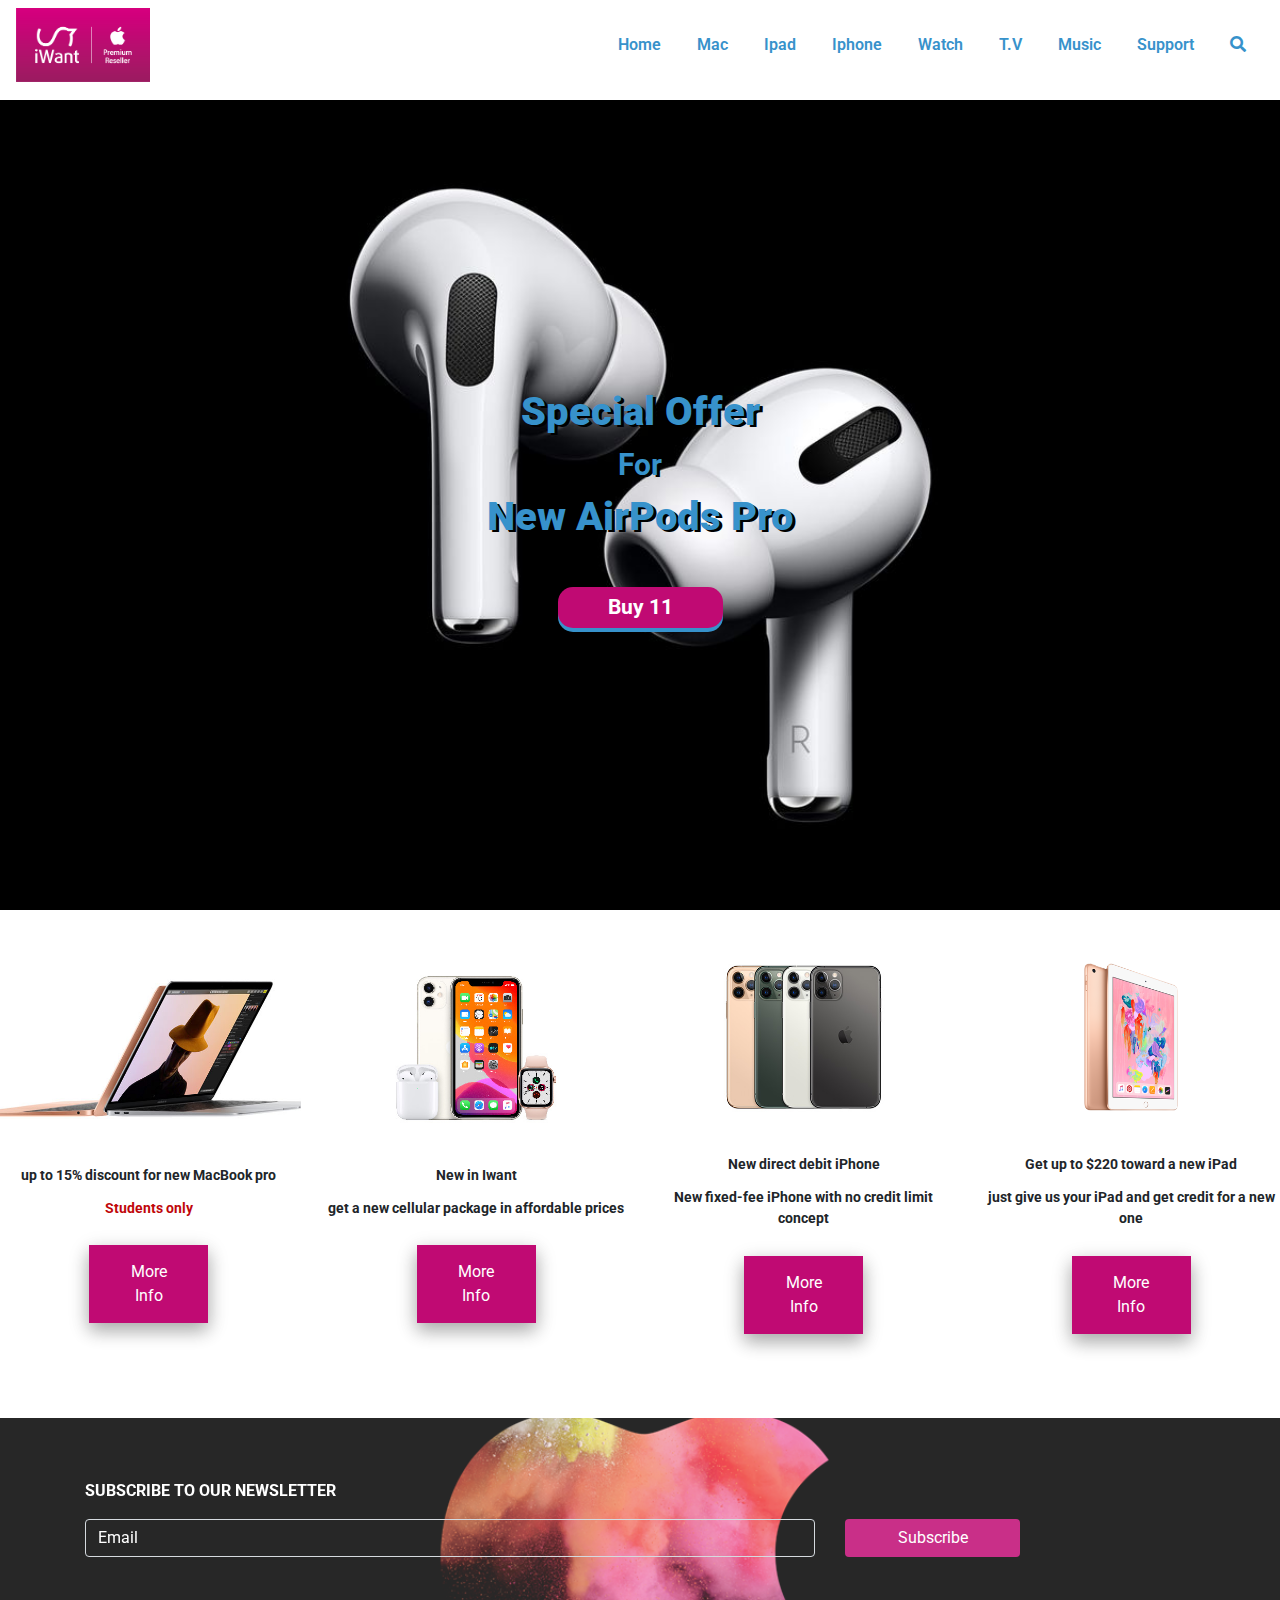
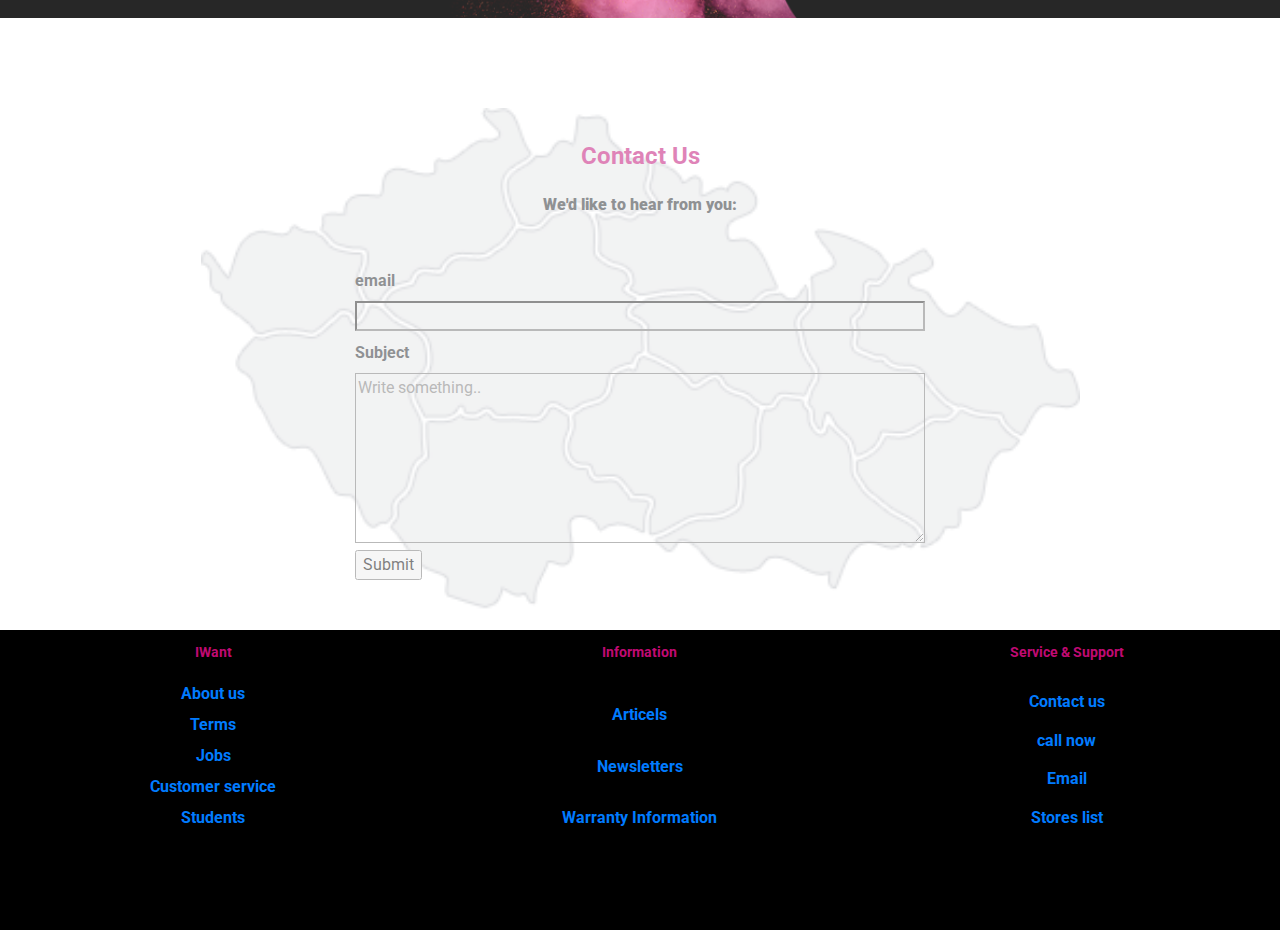
<file: index.html>
<!DOCTYPE html>
<html lang="en">

<head>
    <meta charset="UTF-8">
    <meta name="viewport" content="width=device-width, initial-scale=1.0">
    <meta http-equiv="X-UA-Compatible" content="ie=edge">
    <link rel="stylesheet" href="style.css">
    <link href="https://use.fontawesome.com/releases/v5.0.7/css/all.css" rel="stylesheet">
    <link rel="stylesheet" href="https://stackpath.bootstrapcdn.com/bootstrap/4.4.1/css/bootstrap.min.css"
        integrity="sha384-Vkoo8x4CGsO3+Hhxv8T/Q5PaXtkKtu6ug5TOeNV6gBiFeWPGFN9MuhOf23Q9Ifjh" crossorigin="anonymous">
    <link href="https://fonts.googleapis.com/css?family=Roboto&display=swap" rel="stylesheet">
    <script src="https://code.jquery.com/jquery-3.4.1.min.js"
        integrity="sha256-CSXorXvZcTkaix6Yvo6HppcZGetbYMGWSFlBw8HfCJo=" crossorigin="anonymous"></script>
    <script src="https://stackpath.bootstrapcdn.com/bootstrap/4.4.1/js/bootstrap.bundle.min.js"></script>
    <link rel="stylesheet" href="https://stackpath.bootstrapcdn.com/font-awesome/4.7.0/css/font-awesome.min.css">
    <title>Iwant</title>
</head>
<body>
    <section id="nav-bar"> 
        <nav class="navbar navbar-expand-lg navbar-light">
            <a class="logo" href="#"><img src="images/iwant_logo.png" alt=""></a>
            <button class="navbar-toggler" type="button" data-toggle="collapse" data-target="#navbarNav" aria-controls="navbarNav" aria-expanded="false" aria-label="Toggle navigation">
              <span class="navbar-toggler-icon"></span>
            </button>
            <div class="collapse navbar-collapse" id="navbarNav">
                <ul class="navbar-nav ml-auto">
                    <ul class="navbar-nav">
                        <li class="nav-item ">
                            <a class="nav-link" href="#">Home <span class="sr-only">(current)</span></a>
                        </li>
                        <li class="nav-item">
                            <a class="nav-link" href="#">Mac</a>
                        </li>
                        <li class="nav-item">
                            <a class="nav-link" href="#">Ipad</a>
                        </li>
                        <li class="nav-item">
                            <a class="nav-link" href="#">Iphone</a>
                        </li>
                        <li class="nav-item">
                            <a class="nav-link" href="#">Watch</a>
                        </li>
                        <li class="nav-item">
                            <a class="nav-link" href="#">T.V</a>
                        </li>
                        <li class="nav-item">
                            <a class="nav-link" href="#">Music</a>
                        </li>
                        <li class="nav-item">
                            <a class="nav-link" href="#">Support</a>
                        </li>
                        <li class="nav-item">
                            <a class="nav-link" href="#"><i class="fas fa-search"></i></a>
                        </li>
    
                    </ul>
                </ul>
            </div>
        </nav>
    </section>
    <section>
        <div class="airpods-pro"> 
           <strong><p1>Special Offer</p1></strong>
            <p2>For</p2>
            <strong><p1>New AirPods Pro</p1></strong>
            <div class="buy">
                <a href="#">Buy 11</a>
            </div>
        </div>
    </section>
    <div class="row">
        <div class="col-md-3  col-sm-6 col-xs-12 single_portfolio_text">
            <div class="img-gallery">
                <img src="images/km_macbookairstudents1.jpg" width="350" >
            </div>
                <p3> up to 15% discount for new MacBook pro</p3>
                <p4>Students only</p4>
                <button class="button button1">More Info</button>
        </div>
  
        <div class="col-md-3 col-sm-6 col-xs-12 single_portfolio_text">
            <div class="img-gallery">
                <img src="images/air_iphone_watch_m.jpg" width="350">
            </div>
                <p3>New in Iwant</p3>
                <p3>get a new cellular package in affordable prices</p3>
                <button class="button button1">More Info</button>
        </div>
  
        <div class="col-md-3  col-sm-6 col-xs-12 single_portfolio_text">
            <div class="img-gallery">
                <img src="images/11pro_m.jpg"width="350" >
            </div>
                <p3>New direct debit iPhone</p3>
                <p3>New fixed-fee iPhone with no credit limit concept</p3>
                <button class="button button1">More Info</button>
        </div>
  
        <div class="col-md-3  col-sm-6 col-xs-12 single_portfolio_text">
            <div class="img-gallery">
                <img src="images/iPad_2up_Gld_US-EN.tif-SCREEN 680x300.png"width="350" >   
            </div>
                <p3>Get up to $220 toward a new iPad</p3>
                <p3>just give us your iPad and get credit for a new one</p3>
                <button class="button button1">More Info</button>
        </div>
    </div>
    <div class="newslatter">
        <div class="container">
          <div class="row titleEmail">
            <div class="col-12">
                <p>SUBSCRIBE TO OUR NEWSLETTER</p>
            </div>
        </div>
  
        <form class="row form-inline" action="">
          <div class="col-sm-8 col-md-8 form-group">
            <input type="email" class="form-control" id="email" value="Email" placeholder="Enter email" name="email">
          </div>
          <div class="col-sm-4 col-md-4">
            <button type="submit" class="submit">Subscribe</button>
          </div>
        </form>
      </div>
  </div>
  </div>
      </div>
      </div>

      <div class="contactus">
        <div class="container">
            <div style="text-align:center">
                <strong><p5>Contact Us</p5></strong>
                <strong><p>We'd like to hear from you:</p></strong>
            </div>
            <div class="row">
                <div class="column">
                    <form-1 action="/action_page.php">
                    <label for="email">email</label>
                    <input type="text" id="email" name="email">
                    <label for="subject">Subject</label>
                    <textarea id="subject" name="subject" placeholder="Write something.." style="height:170px"></textarea>
                    <input type="submit" value="Submit">
                    </form-1>
                </div>
            </div>
        </div>
    </div>
    <footer>
        <div class="footer-row">
            <div class="footer-column" style="background-color: black;">
            <p6> IWant </p6>
            <a href="#">About us</a>
            <a href="#">Terms</a>
            <a href="#">Jobs</a>
            <a href="#">Customer service</a>
            <a href="#">Students</a>
            </div>

            <div class="footer-column" style="background-color: black;">
            <p6> Information </p6>
            <a href="#">Articels</a>
            <a href="#">Newsletters</a>
            <a href="#">Warranty Information</a>
            </div>

            <div class="footer-column" style="background-color: black;">
                <p6> Service & Support </p6>
                <a href="#">Contact us</a>
                <a href="tel:+972527724775">call now</a>
                <a href="mailto:customerservice@iwant.com">Email</a>
                <a href="#">Stores list</a>
            </div>
        </div>    
    </footer>
</body>
</file>
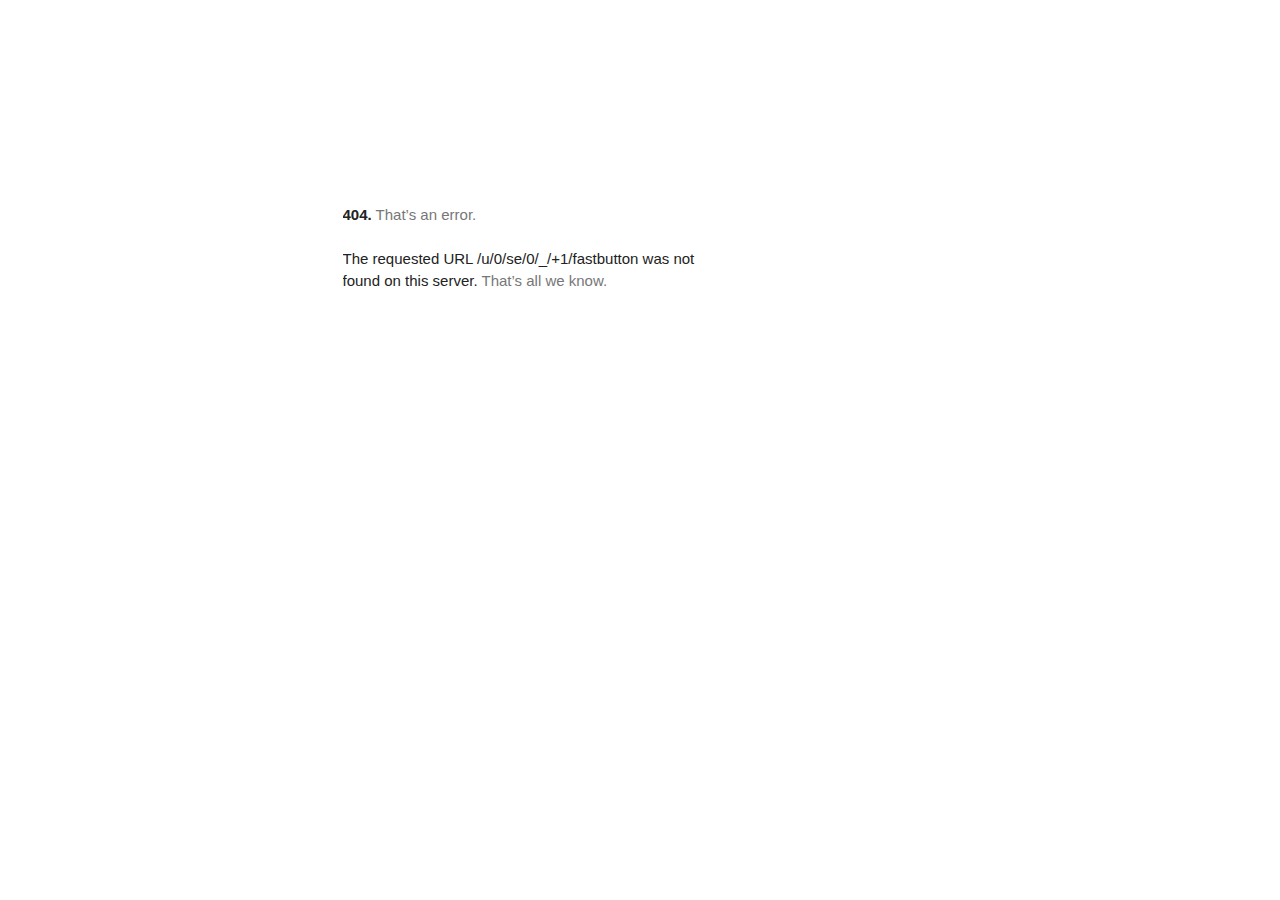
<file: images/pink2_files/fastbutton(1).html>
<!DOCTYPE html>
<!-- saved from url=(0625)https://apis.google.com/u/0/se/0/_/+1/fastbutton?usegapi=1&annotation=bubble&size=medium&width=80&origin=https%3A%2F%2Fwallpapersprinted.com&url=https%3A%2F%2Fwallpapersprinted.com%2Fwallpaper%2F2%2Fpink_flush_apple.html.html&gsrc=3p&jsh=m%3B%2F_%2Fscs%2Fapps-static%2F_%2Fjs%2Fk%3Doz.gapi.iw.5fFmdnR3wik.O%2Fam%3DwQc%2Fd%3D1%2Fct%3Dzgms%2Frs%3DAGLTcCPrOS_snvMp-hZZeikGctRr9RzEEQ%2Fm%3D__features__#_methods=onPlusOne%2C_ready%2C_close%2C_open%2C_resizeMe%2C_renderstart%2Concircled%2Cdrefresh%2Cerefresh%2Conload&id=I1_1579205267493&_gfid=I1_1579205267493&parent=https%3A%2F%2Fwallpapersprinted.com&pfname=&rpctoken=30989425 -->
<html lang="en"><head><meta http-equiv="Content-Type" content="text/html; charset=UTF-8">
  <meta name="viewport" content="initial-scale=1, minimum-scale=1, width=device-width">
  <title>Error 404 (Not Found)!!1</title>
  <style>
    *{margin:0;padding:0}html,code{font:15px/22px arial,sans-serif}html{background:#fff;color:#222;padding:15px}body{margin:7% auto 0;max-width:390px;min-height:180px;padding:30px 0 15px}* > body{background:url(//www.google.com/images/errors/robot.png) 100% 5px no-repeat;padding-right:205px}p{margin:11px 0 22px;overflow:hidden}ins{color:#777;text-decoration:none}a img{border:0}@media screen and (max-width:772px){body{background:none;margin-top:0;max-width:none;padding-right:0}}#logo{background:url(//www.google.com/images/branding/googlelogo/1x/googlelogo_color_150x54dp.png) no-repeat;margin-left:-5px}@media only screen and (min-resolution:192dpi){#logo{background:url(//www.google.com/images/branding/googlelogo/2x/googlelogo_color_150x54dp.png) no-repeat 0% 0%/100% 100%;-moz-border-image:url(//www.google.com/images/branding/googlelogo/2x/googlelogo_color_150x54dp.png) 0}}@media only screen and (-webkit-min-device-pixel-ratio:2){#logo{background:url(//www.google.com/images/branding/googlelogo/2x/googlelogo_color_150x54dp.png) no-repeat;-webkit-background-size:100% 100%}}#logo{display:inline-block;height:54px;width:150px}
  </style>
  </head><body marginwidth="0" marginheight="0"><a href="https://www.google.com/"><span id="logo" aria-label="Google"></span></a>
  <p><b>404.</b> <ins>That’s an error.</ins>
  </p><p>The requested URL <code>/u/0/se/0/_/+1/fastbutton</code> was not found on this server.  <ins>That’s all we know.</ins>
</p></body></html>
</file>
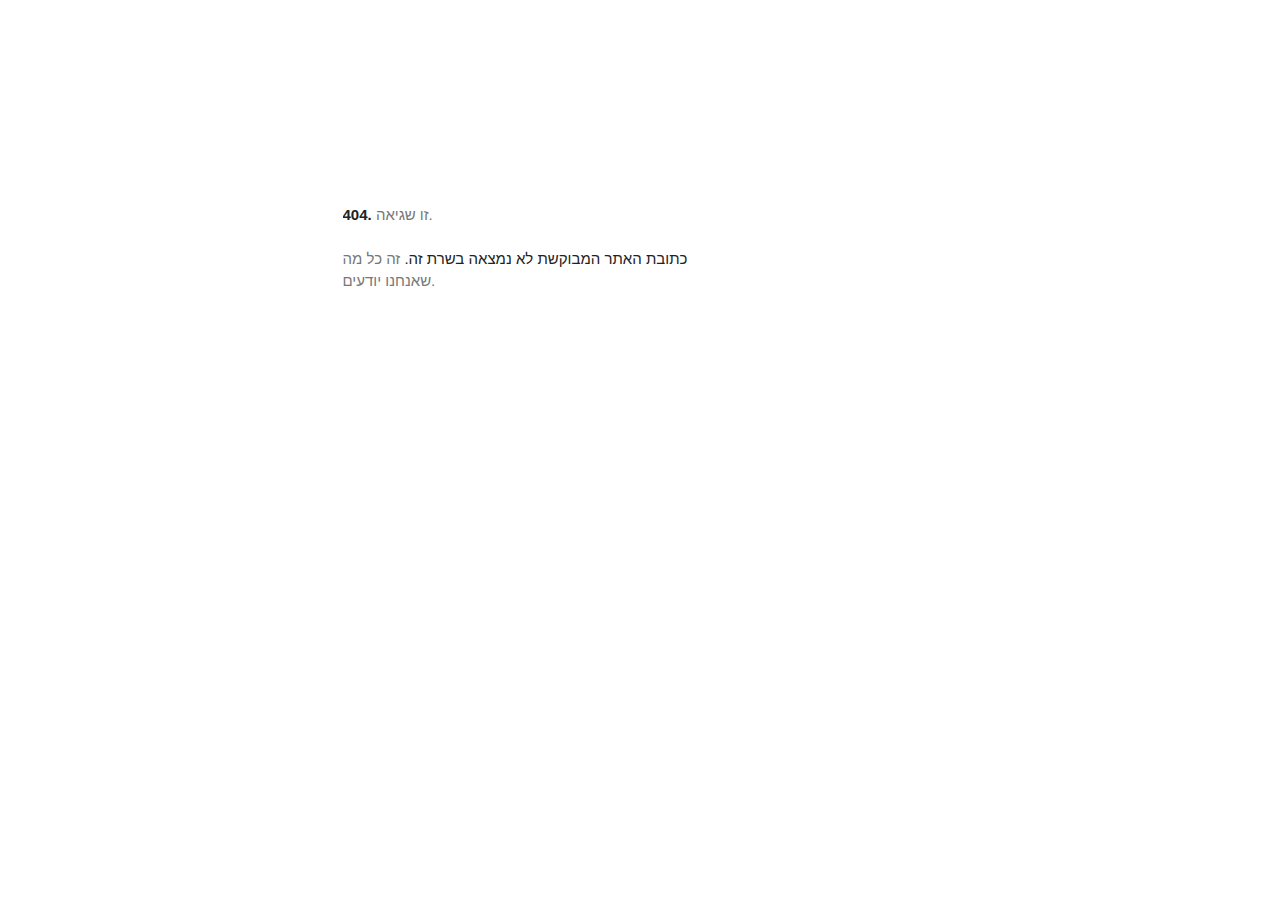
<file: images/pink2_files/fastbutton.html>
<!DOCTYPE html>
<!-- saved from url=(0626)https://apis.google.com/se/0/_/+1/fastbutton?usegapi=1&annotation=bubble&size=medium&width=80&origin=https%3A%2F%2Fwallpapersprinted.com&url=https%3A%2F%2Fwallpapersprinted.com%2Fwallpaper%2F2%2Fpink_flush_apple.html.html&gsrc=3p&ic=1&jsh=m%3B%2F_%2Fscs%2Fapps-static%2F_%2Fjs%2Fk%3Doz.gapi.iw.5fFmdnR3wik.O%2Fam%3DwQc%2Fd%3D1%2Fct%3Dzgms%2Frs%3DAGLTcCPrOS_snvMp-hZZeikGctRr9RzEEQ%2Fm%3D__features__#_methods=onPlusOne%2C_ready%2C_close%2C_open%2C_resizeMe%2C_renderstart%2Concircled%2Cdrefresh%2Cerefresh%2Conload&id=I0_1579205264699&_gfid=I0_1579205264699&parent=https%3A%2F%2Fwallpapersprinted.com&pfname=&rpctoken=29040427 -->
<html lang="en"><head><meta http-equiv="Content-Type" content="text/html; charset=UTF-8"><meta name="viewport" content="initial-scale=1, minimum-scale=1, width=device-width"><title>Error 404 (לא נמצא)!!1</title><style nonce="">*{margin:0;padding:0}html,code{font:15px/22px arial,sans-serif}html{background:#fff;color:#222;padding:15px}body{color:#222;text-align:unset;margin:7% auto 0;max-width:390px;min-height:180px;padding:30px 0 15px;}* > body{background:url(//www.google.com/images/errors/robot.png) 100% 5px no-repeat;padding-right:205px}p{margin:11px 0 22px;overflow:hidden}pre{white-space:pre-wrap;}ins{color:#777;text-decoration:none}a img{border:0}@media screen and (max-width:772px){body{background:none;margin-top:0;max-width:none;padding-right:0}}#logo{background:url(//www.google.com/images/branding/googlelogo/1x/googlelogo_color_150x54dp.png) no-repeat;margin-left:-5px}@media only screen and (min-resolution:192dpi){#logo{background:url(//www.google.com/images/branding/googlelogo/2x/googlelogo_color_150x54dp.png) no-repeat 0% 0%/100% 100%;-moz-border-image:url(//www.google.com/images/branding/googlelogo/2x/googlelogo_color_150x54dp.png) 0}}@media only screen and (-webkit-min-device-pixel-ratio:2){#logo{background:url(//www.google.com/images/branding/googlelogo/2x/googlelogo_color_150x54dp.png) no-repeat;-webkit-background-size:100% 100%}}#logo{display:inline-block;height:54px;width:150px}</style></head><body marginwidth="0" marginheight="0"><div id="af-error-container"><a href="https://www.google.com/"><span id="logo" aria-label="Google"></span></a><p><b>404.</b> <ins>זו שגיאה.</ins></p><p>כתובת האתר המבוקשת לא נמצאה בשרת זה. <ins>זה כל מה שאנחנו יודעים.</ins></p></div></body></html>
</file>
<file: style.css>
head {
    margin: 0;
    padding: 0;
}

body {
    font-family: -apple-system, BlinkMacSystemFont, 'Segoe UI', Roboto, Oxygen, Ubuntu, Cantarell, 'Open Sans', 'Helvetica Neue', sans-serif;
    margin: 100px 0px 0px 0px !important;
    font-weight: bold !important;
}

.logo img {
    vertical-align: middle;
    border-style: none;
    width:23%;
}

#nav-bar {
    position: sticky;
    top: 0;
    z-index: 10;
        background-color:#3792cb ;
        position: fixed;
        top: 0;
        width: 100%;
        display: block;
        transition: top 0.3s;
}

.navbar-nav li {
    padding: 10px;
}

.navbar-nav li a {
    font-weight: 600;
}

.navbar-light .navbar-nav .nav-link {
    color:#3792cb !important;
}

.navbar-light .navbar-nav .nav-link:hover {
    color:#C00A73 !important;
}

.navbar {
    background-color:white;  
}

.airpods-pro{
    background: white url(images/airpods_pro.jpg) no-repeat center center;
    background-size: cover;
    width: auto;
    height: calc(100vh - 90px);
    display: flex;
    justify-content: center;
    align-items: center;
    background-color: rgba(134, 134, 134.0.7);
    flex-direction: column;
    font-family: "Roboto";
    color: black;
    text-align: center;
    left: 881.74px;
    top: 488.502px;
    z-index: 227;
    margin-bottom: 50px;
}

p1{
    color: #3792cb;
    text-shadow: 3px 2px black;
    font-family: -apple-system, BlinkMacSystemFont, 'Segoe UI', Roboto, Oxygen, Ubuntu, Cantarell, 'Open Sans', 'Helvetica Neue', sans-serif;
    font-size: 40px;}
    
p2{
    color: #3792cb;
    text-shadow: 3px 2px black;
    font-family: -apple-system, BlinkMacSystemFont, 'Segoe UI', Roboto, Oxygen, Ubuntu, Cantarell, 'Open Sans', 'Helvetica Neue', sans-serif;
    font-size: 30px;
    font-weight: bold;
}

.buy{
    display: inline-block;
    padding: 6px 50px;
    font-size: 18px;
    cursor: pointer;
    text-align: center;
    text-decoration: none;
    outline: none;
    color: #fff;
    background-color: #C00A73;
    border: none;
    border-radius: 15px;
    box-shadow: 0 4px #3792cb;
    margin-top: 40px;
}

.buy:active {
  box-shadow: 0 5px #666;
  transform: translateY(4px);
}

.buy a{
    font-size: 21px;
    font-family:-apple-system, BlinkMacSystemFont, 'Segoe UI', Roboto, Oxygen, Ubuntu, Cantarell, 'Open Sans', 'Helvetica Neue', sans-serif;
    color: rgb(255, 255, 255);
    line-height: 1.357;
    text-align: right;
    text-decoration: none;
}

.row
{
    justify-content: center;
    align-items: center;
    padding: 0px;
}

   .img-gallery{
   display: flex;
   align-items: center;
   justify-content: center;
   margin-bottom: 90px;
   width: 100% !important;
   margin-bottom: 40px; 
}

p3{
    display: block;
    font-size: 14px;
    margin-block-start: 0.83em;
    margin-block-end: 0.83em;
    margin-inline-start: 0px;
    margin-inline-end: 0px;
    font-weight: bold;
    text-align: center;
}

p4{
    display: block;
    font-size: 14px;
    margin-block-start: 0.83em;
    margin-block-end: 0.83em;
    margin-inline-start: 0px;
    margin-inline-end: 0px;
    font-weight: bold;
    text-align: center;  
    color: #c0070b;
}

.button {
    background-color:#C00A73; 
    border: none;
    color: white;
    padding: 15px 32px;
    text-align: center;
    text-decoration: none;
    display: inline-block;
    font-size: 16px;
    margin: 4px 2px;
    cursor: pointer;
    -webkit-transition-duration: 0.4s; 
    transition-duration: 0.4s;
    width: 40%;
    margin-left: 30%;
    margin-right:30%;
    margin-top: 15px;
  }

.button1 {
    box-shadow: 0 8px 16px 0 rgba(0,0,0,0.2), 0 6px 20px 0 rgba(0,0,0,0.19);   
}

.newslatter
{
   background: url(images/Apple-logo.png)no-repeat center center; 
   background-size: cover;
   display: flex;
   justify-content: space-between;
   align-items: center;
   height: 200px;
   width: 100%;
   margin-bottom: 90px;
   background-color: rgba(134, 134, 134, 0.9);
   opacity: 0.85;
   font-family: -apple-system, BlinkMacSystemFont, 'Segoe UI', Roboto, Oxygen, Ubuntu, Cantarell, 'Open Sans', 'Helvetica Neue', sans-serif;
    margin-top: 80px;
}

.titleEmail{
  color: #ffffff;
}

#email{
  width: 100%;
  background-color: transparent;
  color: #ffffff;
} 

.submit
{
  border: 0px;
  border-radius: 4px;
  background-color: #C00A73;
  left: 1175px;
  top: 1630px;
  color: white;
  height: 38px;
  width: 50%;
}

.contactus {
    border-radius: 5px;
    padding: 10px;
    opacity: 75%;
    opacity: 50%;
  }

  .contactus{
    background:url(images/outline-map.png)no-repeat center center;
    background-size: contain;
  }

  .column {
    float: left;
    width: 100%;
    margin-top: 6px;
    padding: 20px;
    padding-left: 25%;
    padding-right: 25%;
  }

  textarea{
    width: 100%;
    background-color: transparent;
    color: #ffffff;
  }

  label {
    margin-top: 10px;
}

  .row:after {
    content: "";
    display: table;
    clear: both;
  }
  
  p5{
    display: block;
    font-size: 1.5em;
    margin-block-start: 0.83em;
    margin-block-end: 0.83em;
    margin-inline-start: 0px;
    margin-inline-end: 0px;
    font-weight: bold;
    color: #C00A73;
    font-weight: bold;
  }

.footer-column{
float: left;
width: 33.33%;
height: 300px;
display: flex;
flex-direction: column;
justify-content: space-between;
text-align: center;
padding-bottom: 100px;
margin-top: 20px;
color: aliceblue;
font-family:-apple-system, BlinkMacSystemFont, 'Segoe UI', Roboto, Oxygen, Ubuntu, Cantarell, 'Open Sans', 'Helvetica Neue', sans-serif;
}

.footer-row::after{
  content: "";
  display: table;
  clear: both;
}

a{
  color: #a6a6a6;;
}

a:hover{
  color:#3792cb;
}

p6{
    display: block;
    font-size: 14px;
    margin-block-start: 0.83em;
    margin-block-end: 0.83em;
    margin-inline-start: 0px;
    margin-inline-end: 0px;
    font-weight: bold;
    text-align: center;  
    color:#C00A73 ;
    
}







@media only screen and (max-width: 600px) {
    .button {
      margin-bottom: 60px;
    }
    p1{
        font-size: 30px;
    }
    .logo img{
        margin-bottom: 10px;
    }
    .newslatter{
        margin-top: 30px;
    }
    .column {
        float: left;
        width: 100%;
        margin-top: 6px;
        padding: 20px;
        padding-left: 18%;
        padding-right: 30%;
    }
    .footer-column{
        width:29.33%;
    }

}
</file>
